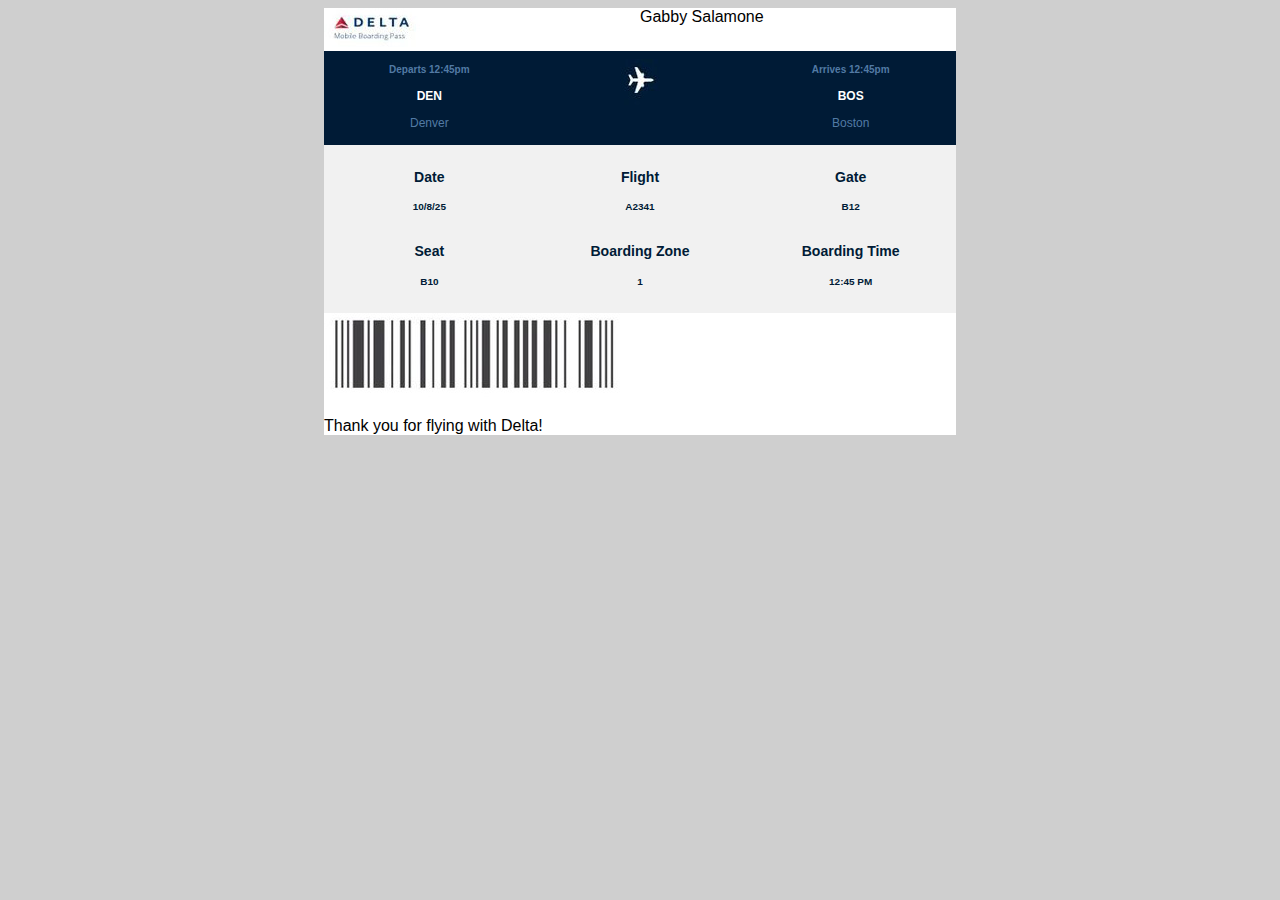
<file: boardingpass/index.html>
<!DOCTYPE html>
<html lang="en">
<head>
    <meta charset="UTF-8">
    <meta name="viewport" content="width=device-width, initial-scale=1.0">
    <title>Boarding Pass</title>
    <link rel="stylesheet" href="styles/style.css">
</head>
<body>
    <div id="boardingpass">
    <header>
        <div><img src="images/boarding-pass-delta.jpg" alt="Delta Logo"></div>
        <div>Gabby Salamone</div>
    </header>
    <main>
        <div class="departureinfo">
            <div><h4>Departs 12:45pm</h4><h2>DEN</h2>Denver</div>
            <div><img src="images/boarding-pass-plane.jpg" alt="Airplane Icon"></div>
            <div><h4>Arrives 12:45pm</h4><h2>BOS</h2>Boston</div>
        </div>
        <div class="gateinfo">
            <section><h3>Date</h3><h5>10/8/25</h5></section>
            <section><h3>Flight</h3><h5>A2341</h5></section>
            <section><h3>Gate</h3><h5>B12</h5></section>
            <section><h3>Seat</h3><h5>B10</h5></section>
            <section><h3>Boarding Zone</h3><h5>1</h5></section>
            <section><h3>Boarding Time</h3><h5>12:45 PM</h5></section>

        </div>
    </main>
    <footer>
        <img src="images/boarding-pass-barcode.jpg" alt="Barcode">
        <p>Thank you for flying with Delta!</p>
    </footer>
    </div>
</body>
</html>
</file>
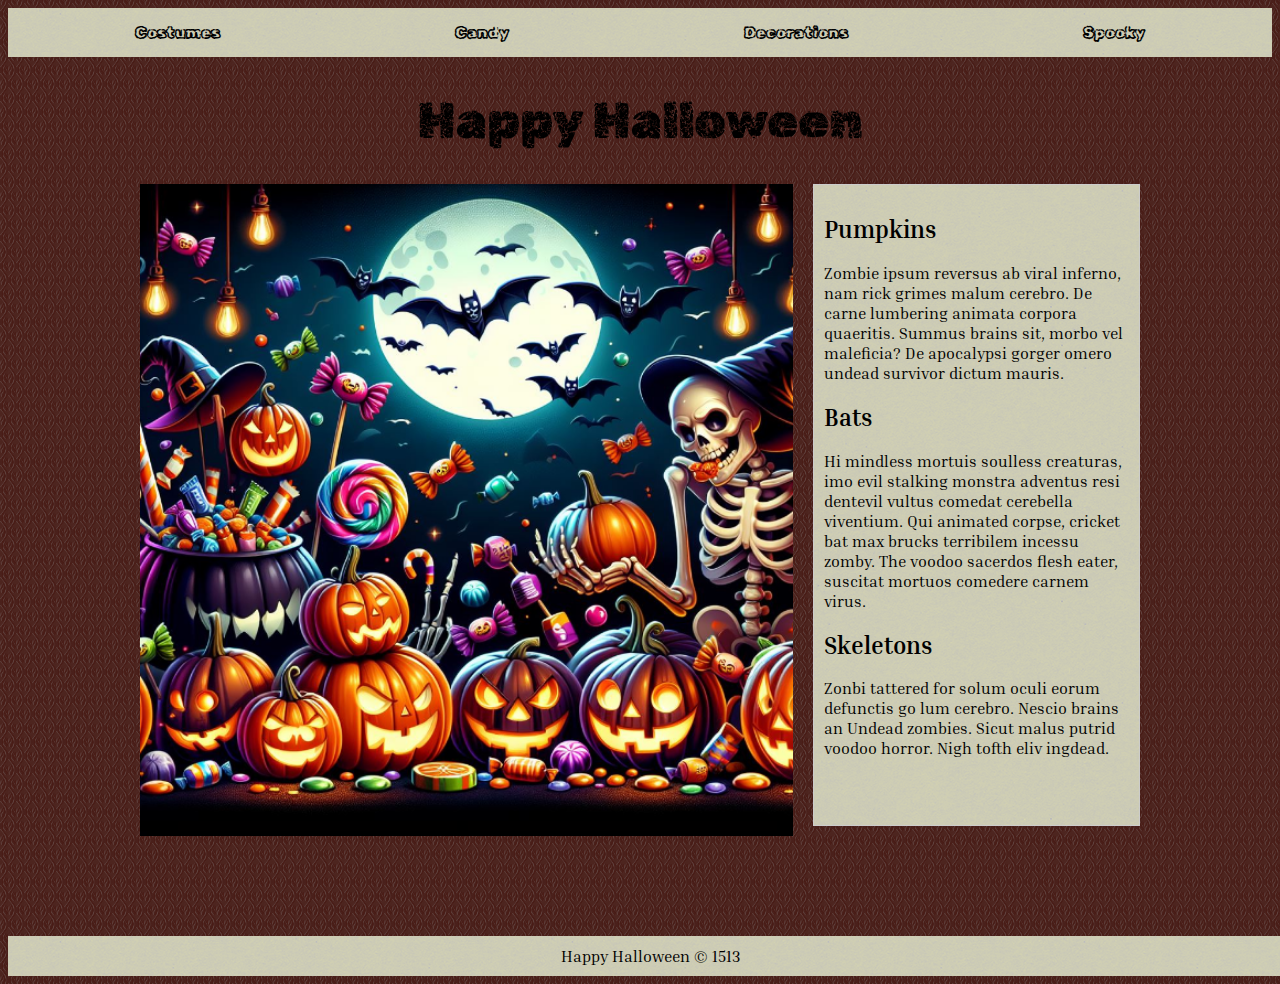
<file: halloween/index.html>
<!DOCTYPE html>
<html lang="en">

<head>
    <meta charset="UTF-8">
    <meta name="viewport" content="width=device-width, initial-scale=1.0">
    <title>Document</title>
    <link rel="stylesheet" href="styles/styles.css">
</head>

<body>
    <div id="wrapper">
        <header>
            <nav>
                <ul>
                    <li>Costumes</li>
                    <li>Candy</li>
                    <li>Decorations</li>
                    <li>Spooky</li>
                </ul>
            </nav>
        </header>
        <main>
            <h1>Happy Halloween</h1>
            <section class="yeah">
            <img src="images/halloween.png">
            <section class="stuff">
                <section>
                    <h2>Pumpkins</h2>
                    <p>Zombie ipsum reversus ab viral inferno, nam rick grimes
                        malum cerebro. De carne lumbering animata corpora quaeritis.
                        Summus brains sit​​, morbo vel maleficia? De apocalypsi gorger
                        omero undead survivor dictum mauris. </p>
                </section>
                <section>
                    <h2>Bats</h2>
                    <p>Hi mindless mortuis soulless
                        creaturas, imo evil stalking monstra adventus resi dentevil vultus
                        comedat cerebella viventium. Qui animated corpse, cricket bat max
                        brucks terribilem incessu zomby. The voodoo sacerdos flesh eater,
                        suscitat mortuos comedere carnem virus.</p>
                </section>
                <section>
                    <h2>Skeletons</h2>
                    <p>Zonbi tattered for solum oculi
                        eorum defunctis go lum cerebro. Nescio brains an Undead zombies. Sicut
                        malus putrid voodoo horror. Nigh tofth eliv ingdead.</p>
                </section>
            </section>
            </section>
        </main>
        <footer>
            Happy Halloween &copy; 1513
        </footer>
    </div>
</body>

</html>
</file>
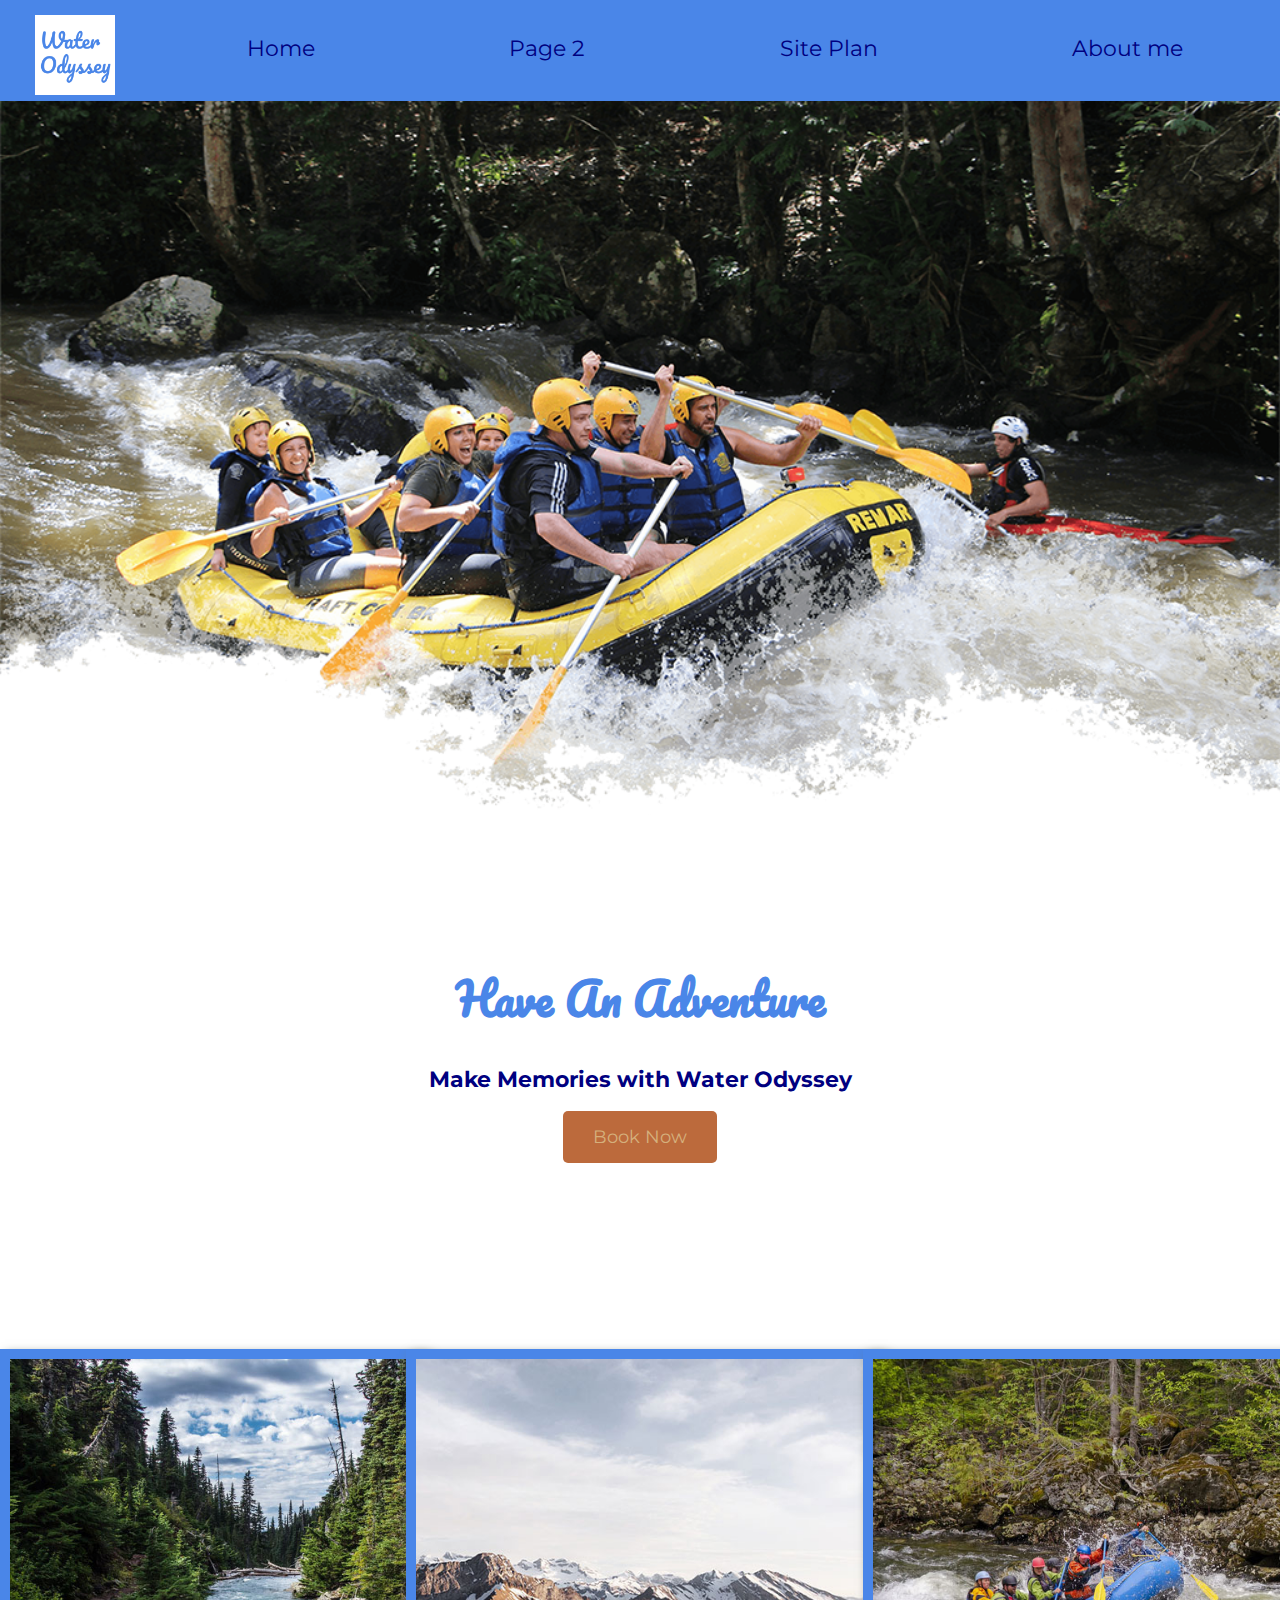
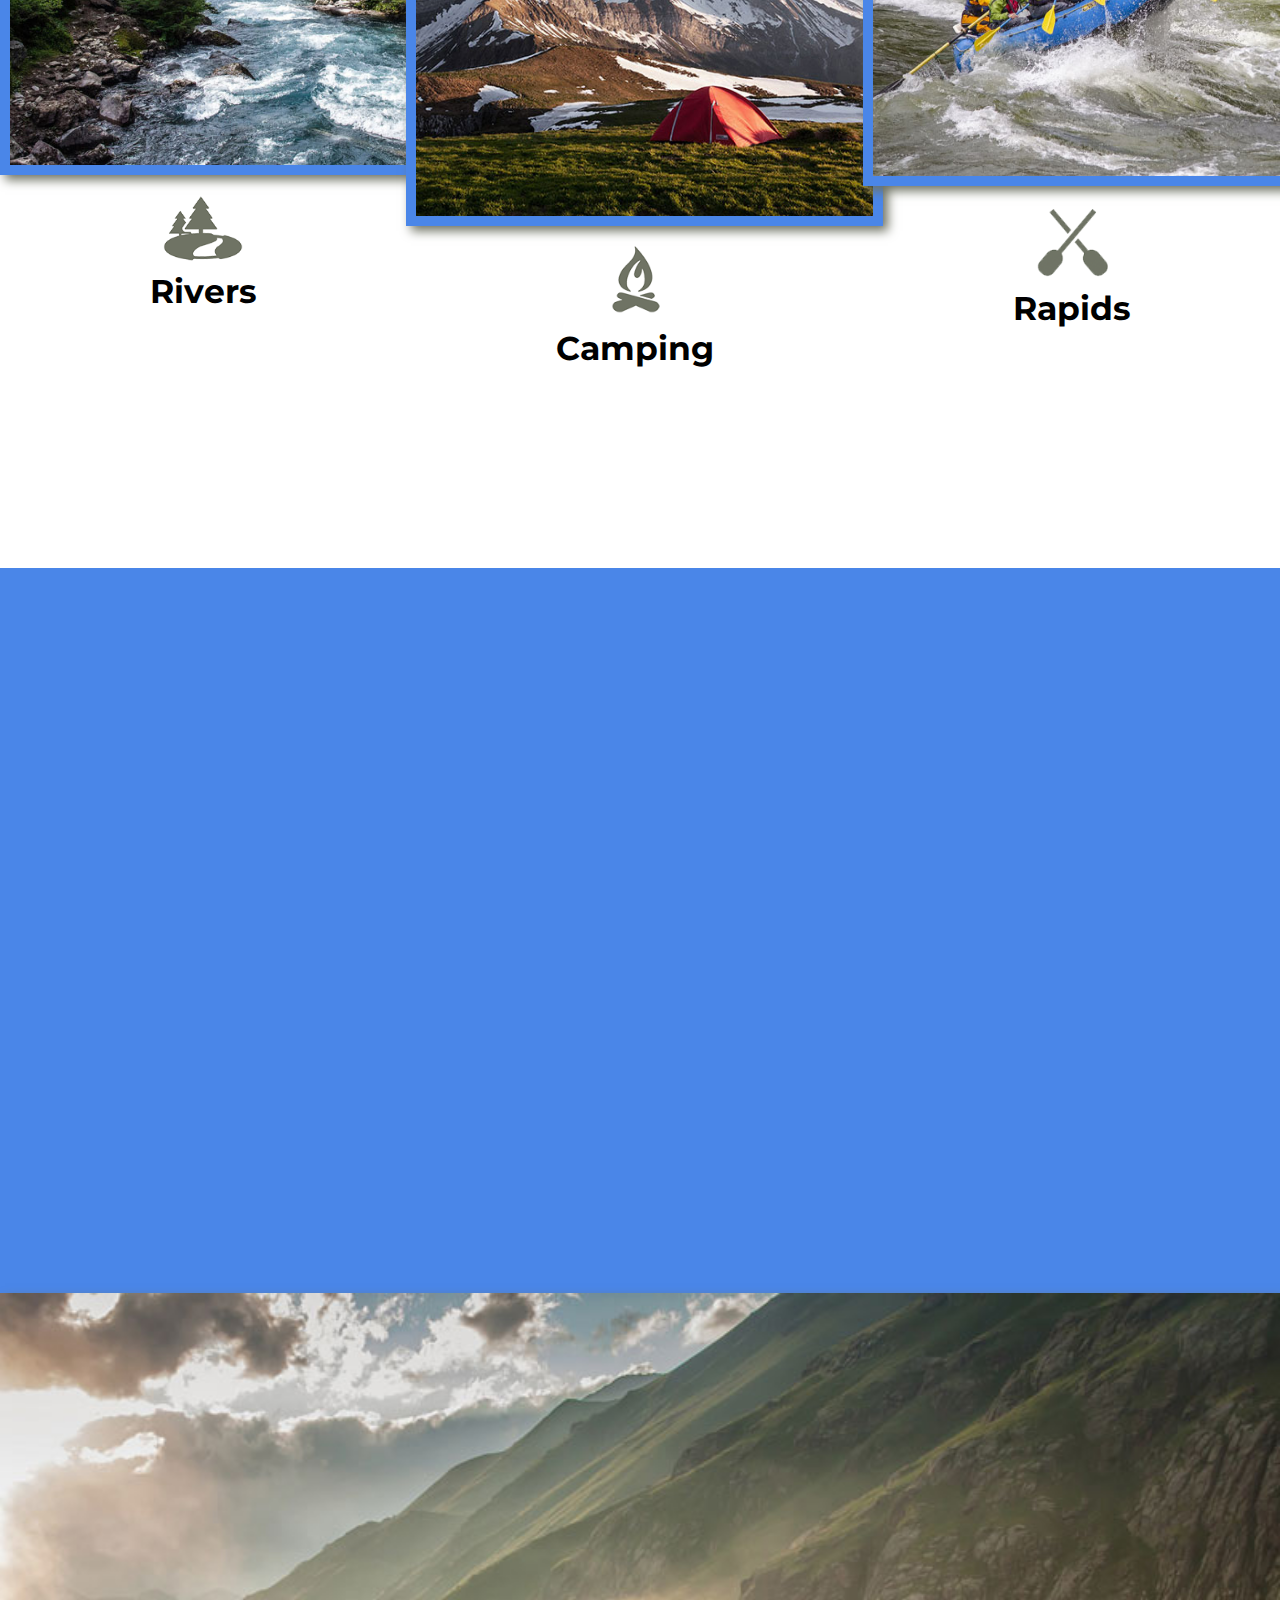
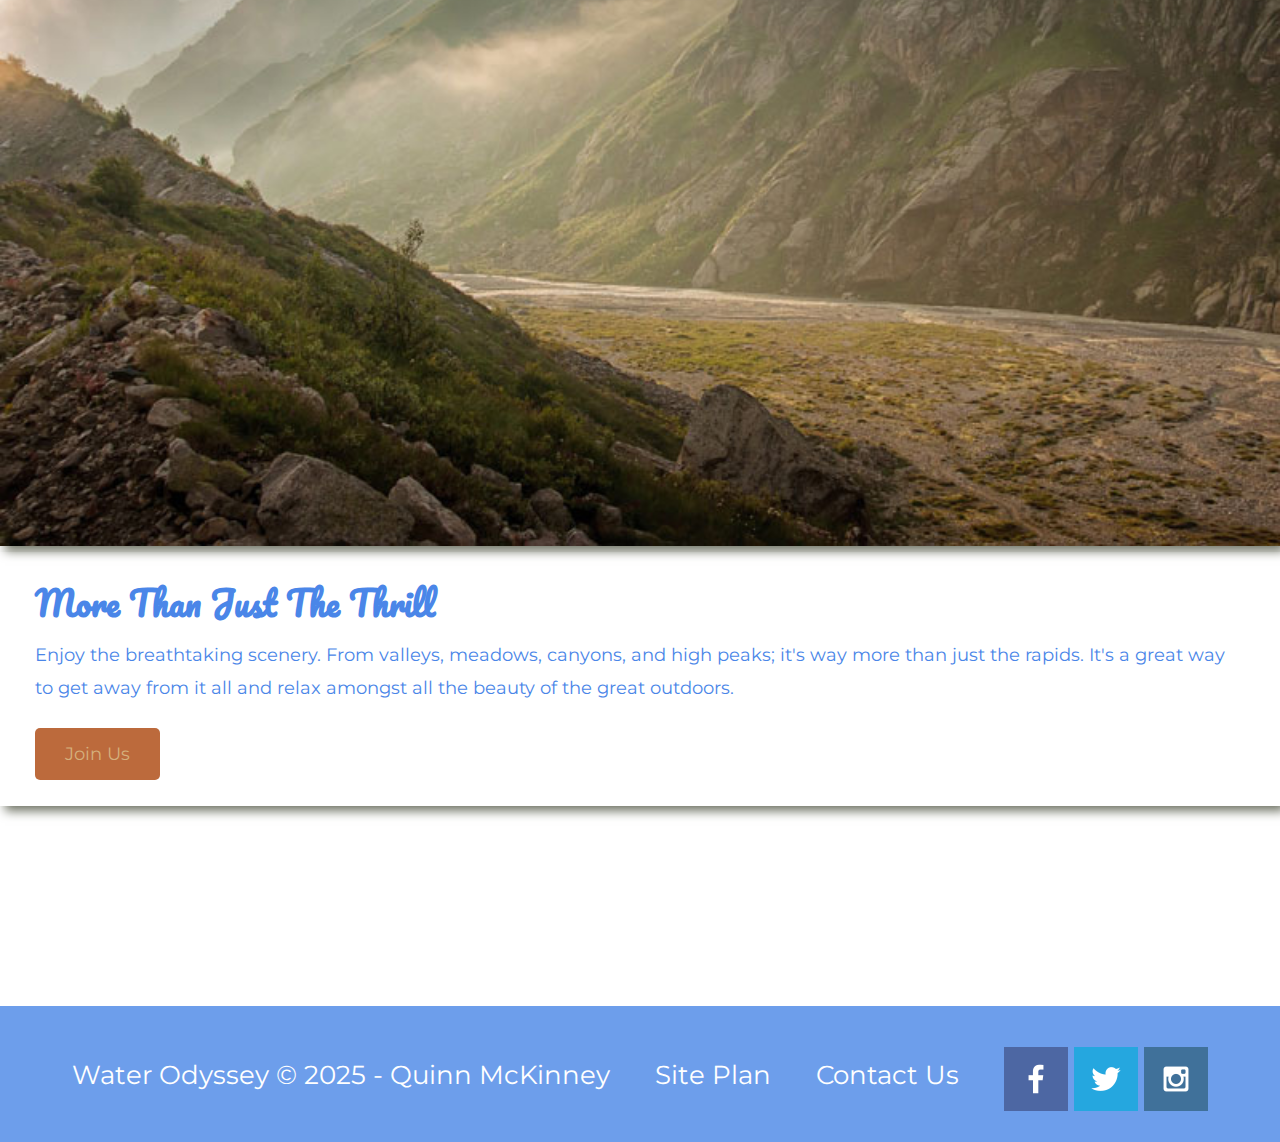
<file: wwr/index.html>
<!DOCTYPE html>
<html lang="en">
<head>
    <meta charset="UTF-8">
    <meta name="viewport" content="width=device-width, initial-scale=1.0">
    <title> Rafting Vacations | Water Odyssey | Home</title>
    <link rel="stylesheet" href="styles/style.css">
</head>
<body>
    <div id="content">
    <header>
        <a id="logo_link" href="index.html">
            <img class="icon" src="images/logo.png" alt="Water Odyssey Logo">
        </a>
        <nav>
            <a href="index.html">Home</a>
            <a href="#">Page 2</a>
            <a href="site-plan-rafting.html">Site Plan</a>
            <a href="aboutme.html">About me</a>
        </nav>
    </header>
    <div id="hero">
        <div id="hero-box">
            <img id="hero-img" src="images/hero.png" alt="People enjoying white water rafting">
            <section id="hero-msg">
                <h1 class="home-title">Have An Adventure</h1>
                <h4>Make Memories with Water Odyssey</h4>
                <div class='button-box'>
                    <a class='book' href="rates.html">Book Now</a>
                </div>
            </section>
        </div>
    </div>
    <main class="home-grid">
        <section class="rivers-card">
            <img class="card-img" src="images/rivers.jpg" alt="river in forest">
            <img class="icon" src="images/river_icon.png" alt="river icon">
            <h2>Rivers</h2>
        </section>
        <section class="camping-card">
            <img class="card-img" src="images/camping.jpg" alt="tent in mountains">
            <img class="icon" src="images/fire_icon.png" alt="fire icon">
            <h2>Camping</h2>
        </section>
        <section class="rapids-card">
            <img class="card-img" src="images/rapids.jpg" alt="rafting boat">
            <img class="icon" src="images/oars.png" alt="oars icon">
            <h2>Rapids</h2>
        </section>
    </main>
    <div id="background"></div>
    <img class="mountains" src="images/mountains.jpg" alt="Misty mountains">
    <section class="msg">
        <h2>More Than Just The Thrill</h2>
        <p>Enjoy the breathtaking scenery. From valleys, meadows, canyons, and high peaks; it's way more than just the rapids. It's a great way to get away from it all and relax amongst all the beauty of the great outdoors. </p>
        <a class='join' href="rivers.html">Join Us</a>
    </section>
    </main>
    </section>
    </main>
    <footer>
        <p>Water Odyssey &copy; 2025 - Quinn McKinney</p>
        <p><a href="site-plan-rafting.html">Site Plan</a></p>
        <p><a href="contactus.html">Contact Us</a></p>
        <div class="social">
            <a href="https://facebook.com" target="_blank">
                <img src="images/facebook.png" alt="fb icon">
            </a>
            <a href="https://twitter.com" target="_blank">
                <img src="images/twitter.png" alt="twitter icon">
            </a>
            <a href="https://instagram.com" target="_blank">
                <img src="images/instagram.png" alt="instagram icon">
            </a>
        </div>
    </footer>
    </div>
</body>
</html>
</file>
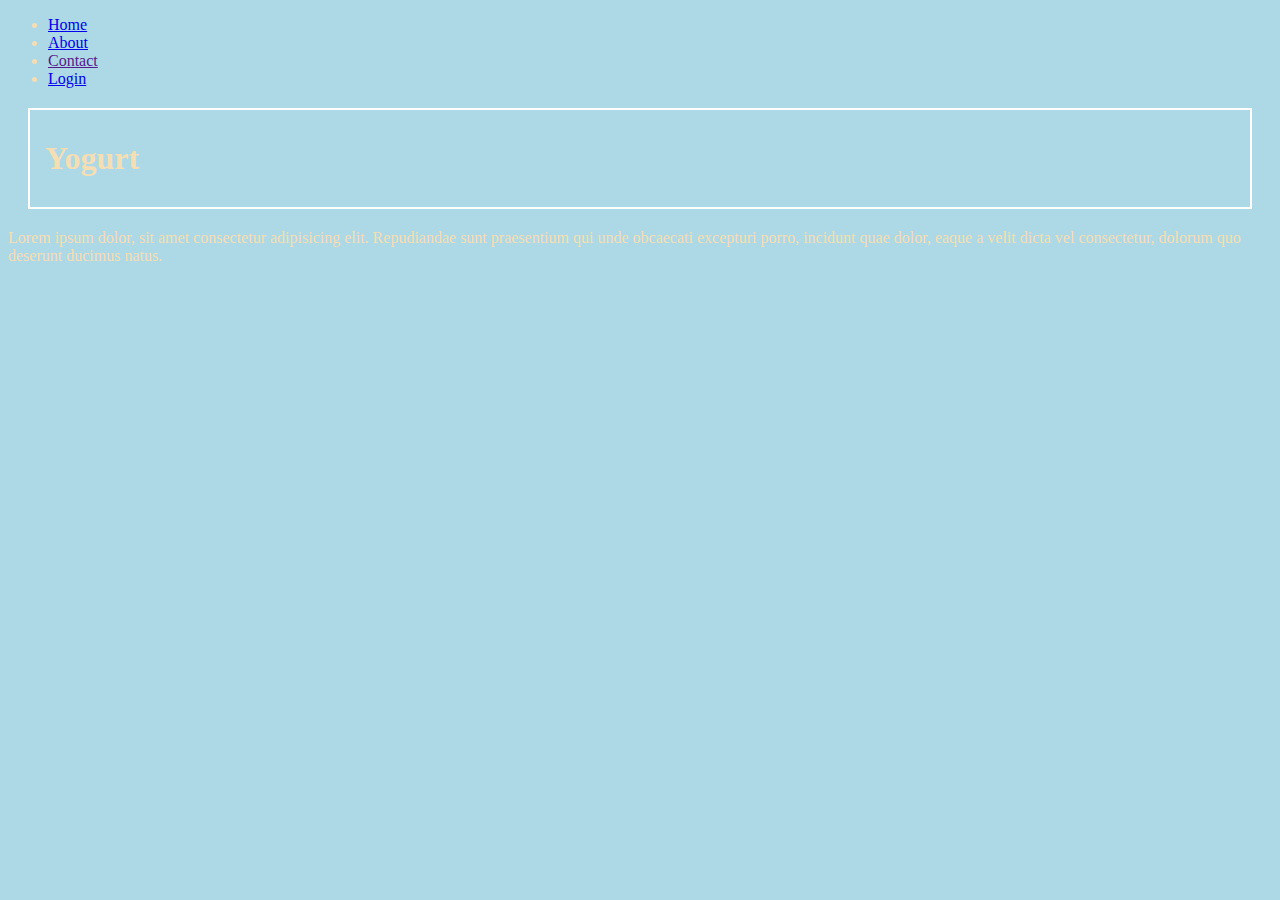
<file: basics.html>
<!DOCTYPE html>
<html lang="en">
<head>
    <meta charset="UTF-8">
    <meta name="viewport" content="width=device-width, initial-scale=1.0">
    <title>Template</title>
    <link rel="stylesheet" href="funstyle.css">
</head>
<body>
    <header>
        <nav>
            <ul>
                <li><a href="index.html">Home</a></li>
                <li><a href="basics.html">About</a></li>
                <li><a href="">Contact</a></li>
                <li><a href="#contact">Login</a></li>
            </ul>
        </nav>
    </header>
    <main>
        <section>
            <h1 class="flavors">Yogurt</h1>
            <p>Lorem ipsum dolor, sit amet consectetur adipisicing elit. Repudiandae sunt praesentium qui unde obcaecati excepturi porro, incidunt quae dolor, eaque a velit dicta vel consectetur, dolorum quo deserunt ducimus natus.</p>
            
        </section>
    </main>
    <footer>

    </footer>

</body>
</html>
</file>
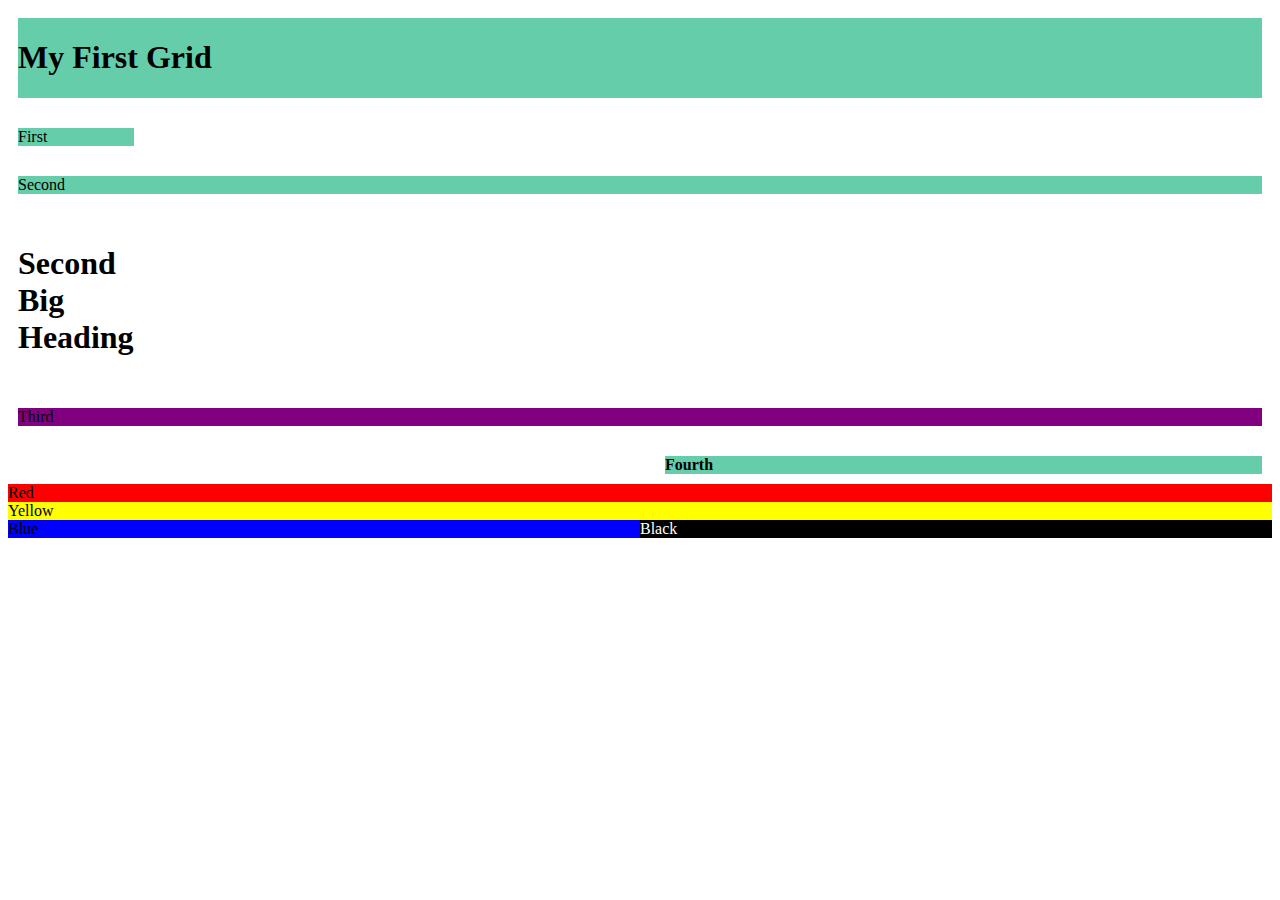
<file: grid.html>
<!DOCTYPE html>
<html lang="en">
<head>
    <meta charset="UTF-8">
    <meta name="viewport" content="width=device-width, initial-scale=1.0">
    <title>Document</title>
    <link rel="stylesheet" href="gridstyles.css">
</head>
<body>
    <main>
        <div class="first"><h1>My First Grid</h1></div>
        <div>First</div>
        <div class="second">Second</div>
        <h1>Second Big Heading</h1>
        <div class="third">Third</div>
        <div class="fourth">Fourth</div>
    </main>
    <section>
        <div class="red">Red</div>
        <div class="yellow">Yellow</div>
        <div class="blue">Blue</div>
        <div class="black">Black</div>
    </section>
</body>
</html>
</file>
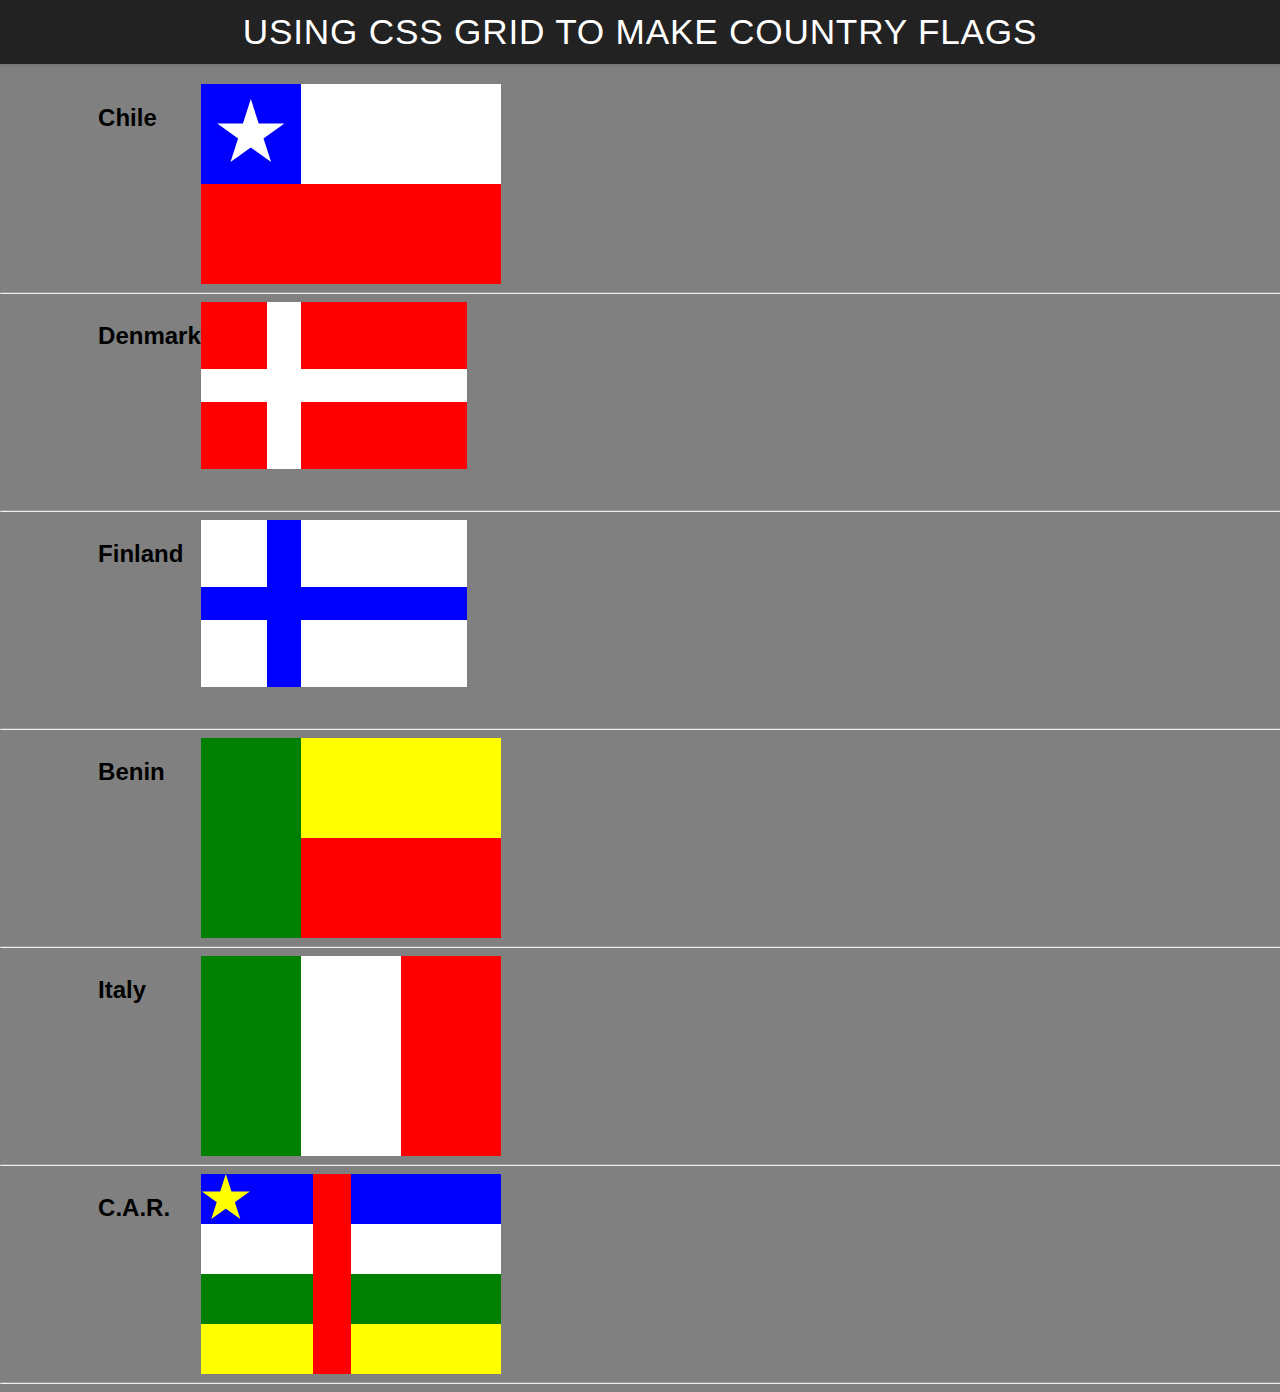
<file: grid_flags/flags.html>
<!DOCTYPE html>
<html lang="en">

<head>
    <meta charset="UTF-8">
    <meta name="viewport" content="width=device-width, initial-scale=1.0">
    <title>Flag</title>
    <style>
        body {
            margin: 0;
            font-family: 'Helvetica Neue', sans-serif;
            background-color: gray;
        }

        header {
            background-color: #222;
            color: #fff;
            padding: 0.75rem 1.5rem;
            display: flex;
            align-items: center;
            justify-content: center;
            font-size: 1.1rem;
            letter-spacing: 0.05rem;
            text-transform: uppercase;
            box-shadow: 0 2px 4px rgba(0, 0, 0, 0.1);
        }

        header h1 {
            margin: 0;
            font-weight: 400;
        }
        main {
            display: grid;
            grid-template-columns: .1fr .1fr 1fr .1fr;
            margin-top: 20px;
        }
        hr {
            width: 100%;
            grid-column: 1 / 5;
        }
        h2 {
            grid-column: 2/3;
        }

        #blue {
            background: blue;
            grid-column: 1 / 2;
            display: grid;
            align-items: center;
            justify-items: center;
        }

        #white {
            background: white;
            grid-column: 2 / 4;
        }

        #red {
            background: red;
            grid-column: 1 / 4;
        }

        #chile {
            display: grid;
            grid-template-columns: 1fr 1fr 1fr;
            grid-template-rows: 1fr 1fr;
            height: 200px;
            width: 300px;
        }

        .star {
            width: 70px;
            aspect-ratio: 1;
            background: white;
            clip-path: polygon(50% 0, 79% 90%, 2% 35%, 98% 35%, 21% 90%);
        }

        #denmark {
            display: grid;
            grid-template-columns: 1fr 1fr 1fr 1fr 1fr 1fr 1fr 1fr 1fr;
            grid-template-rows: 1fr 1fr 1fr 1fr 1fr 1fr;
            height: 200px;
            width: 300px;
        }
        #dred1 {
            background: red;
            grid-column: 1 / 4;
            grid-row: 1 / 6;
        }
        #dred2 {
            background: red;
            grid-column: 4 / 9;
            grid-row: 1 / 6;
        }
        #dred3 {
            background: white;
            grid-column: 3 / 3;
            grid-row: 1 / 6;
        }
        #dred4 {
            background: white;
            grid-column: 1 / 9;
            grid-row: 3 / 3;
        }
        #finland {
            display: grid;
            grid-template-columns: 1fr 1fr 1fr 1fr 1fr 1fr 1fr 1fr 1fr;
            grid-template-rows: 1fr 1fr 1fr 1fr 1fr 1fr;
            height: 200px;
            width: 300px;
        }
        #fwhite1 {
            background: white;
            grid-column: 1 / 4;
            grid-row: 1 / 6;
        }
        #fwhite2 {
            background: white;
            grid-column: 4 / 9;
            grid-row: 1 / 6;
        }
        #fwhite3 {
            background: blue;
            grid-column: 3 / 3;
            grid-row: 1 / 6;
        }
        #fwhite4 {
            background: blue;
            grid-column: 1 / 9;
            grid-row: 3 / 3;
        }
        #benin {
            display: grid;
            grid-template-columns: 1fr 1fr 1fr;
            grid-template-rows: 1fr 1fr;
            height: 200px;
            width: 300px;
        }
        #bgreen {
            background: green;
            grid-column: 1 / 2;
            grid-row: 1 / 3;
        }

        #byellow {
            background: yellow;
            grid-column: 2 / 4;
        }

        #bred {
            background: red;
            grid-column: 2 / 4;
        }
        #italy {
            display: grid;
            grid-template-columns: 1fr 1fr 1fr;
            grid-template-rows: 1fr 1fr;
            height: 200px;
            width: 300px;
        }
        #igreen {
            background: green;
            grid-column: 1 / 1;
            grid-row: 1 / 3;
        }

        #iwhite {
            background: white;
            grid-column: 2 / 2;
            grid-row: 1 / 3;
        }

        #ired {
            background: red;
            grid-column: 3 / 3;
            grid-row: 1 / 3;
        }
        #car {
            display: grid;
            grid-template-columns: 1fr 1fr 1fr 1fr 1fr 1fr 1fr 1fr;
            grid-template-rows: 1fr 1fr 1fr 1fr;
            height: 200px;
            width: 300px;
        }
        #cblue {
            background: blue;
            grid-column: 1 / 9;
            grid-row: 1 / 1;
            display: grid;
            align-items: left;
            justify-items: left;
        }
        #cwhite {
            background: white;
            grid-column: 1 / 9;
            grid-row: 2 / 2;
        }
        
        #cgreen {
            background: green;
            grid-column: 1 / 9;
            grid-row: 3 / 4;
        }
        #cyellow {
            background: yellow;
            grid-column: 1 / 9;
            grid-row: 4 / 4;
        }
        #cred {
            background: red;
            grid-column: 4 / 5;
            grid-row: 1 / 5;
        }
        
        .cstar {
            width: 50px;
            aspect-ratio: 1;
            background: yellow;
            clip-path: polygon(50% 0, 79% 90%, 2% 35%, 98% 35%, 21% 90%);
        }



    </style>
</head>

<body>
    <header>
        <h1>Using CSS Grid to make Country Flags</h1>
    </header>
    <main>
        <h2>Chile</h2>
        <div id="chile">
            <div id="blue">
                <div class="star"></div>
            </div>
            <div id="white"></div>
            <div id="red"></div>
        </div>
        <hr>

        <h2>Denmark</h2>
        <div id="denmark">
            <div id="dred1"></div>
            <div id="dred2"></div>
            <div id="dred3"></div>
            <div id="dred4"></div>
        </div>
        <hr>

        <h2>Finland</h2>
        <div id="finland">
            <div id="fwhite1"></div>
            <div id="fwhite2"></div>
            <div id="fwhite3"></div>
            <div id="fwhite4"></div>
        </div>
        <hr>

        <h2>Benin</h2>
        <div id="benin">
            <div id="bgreen"></div>
            <div id="byellow"></div>
            <div id="bred"></div>
        </div>
        <hr>

        <h2>Italy</h2>
        <div id="italy">
            <div id="igreen"></div>
            <div id="iwhite"></div>
            <div id="ired"></div>
        </div>
        <hr>

        <h2>C.A.R.</h2>
        <div id="car">
            <div id="cblue">
                <div class="cstar"></div>
            </div>
            <div id="cwhite"></div>
            <div id="cgreen"></div>
            <div id="cyellow"></div>
            <div id="cred"></div>
        </div>
        <hr>
    </main>
</body>

</html>
</file>
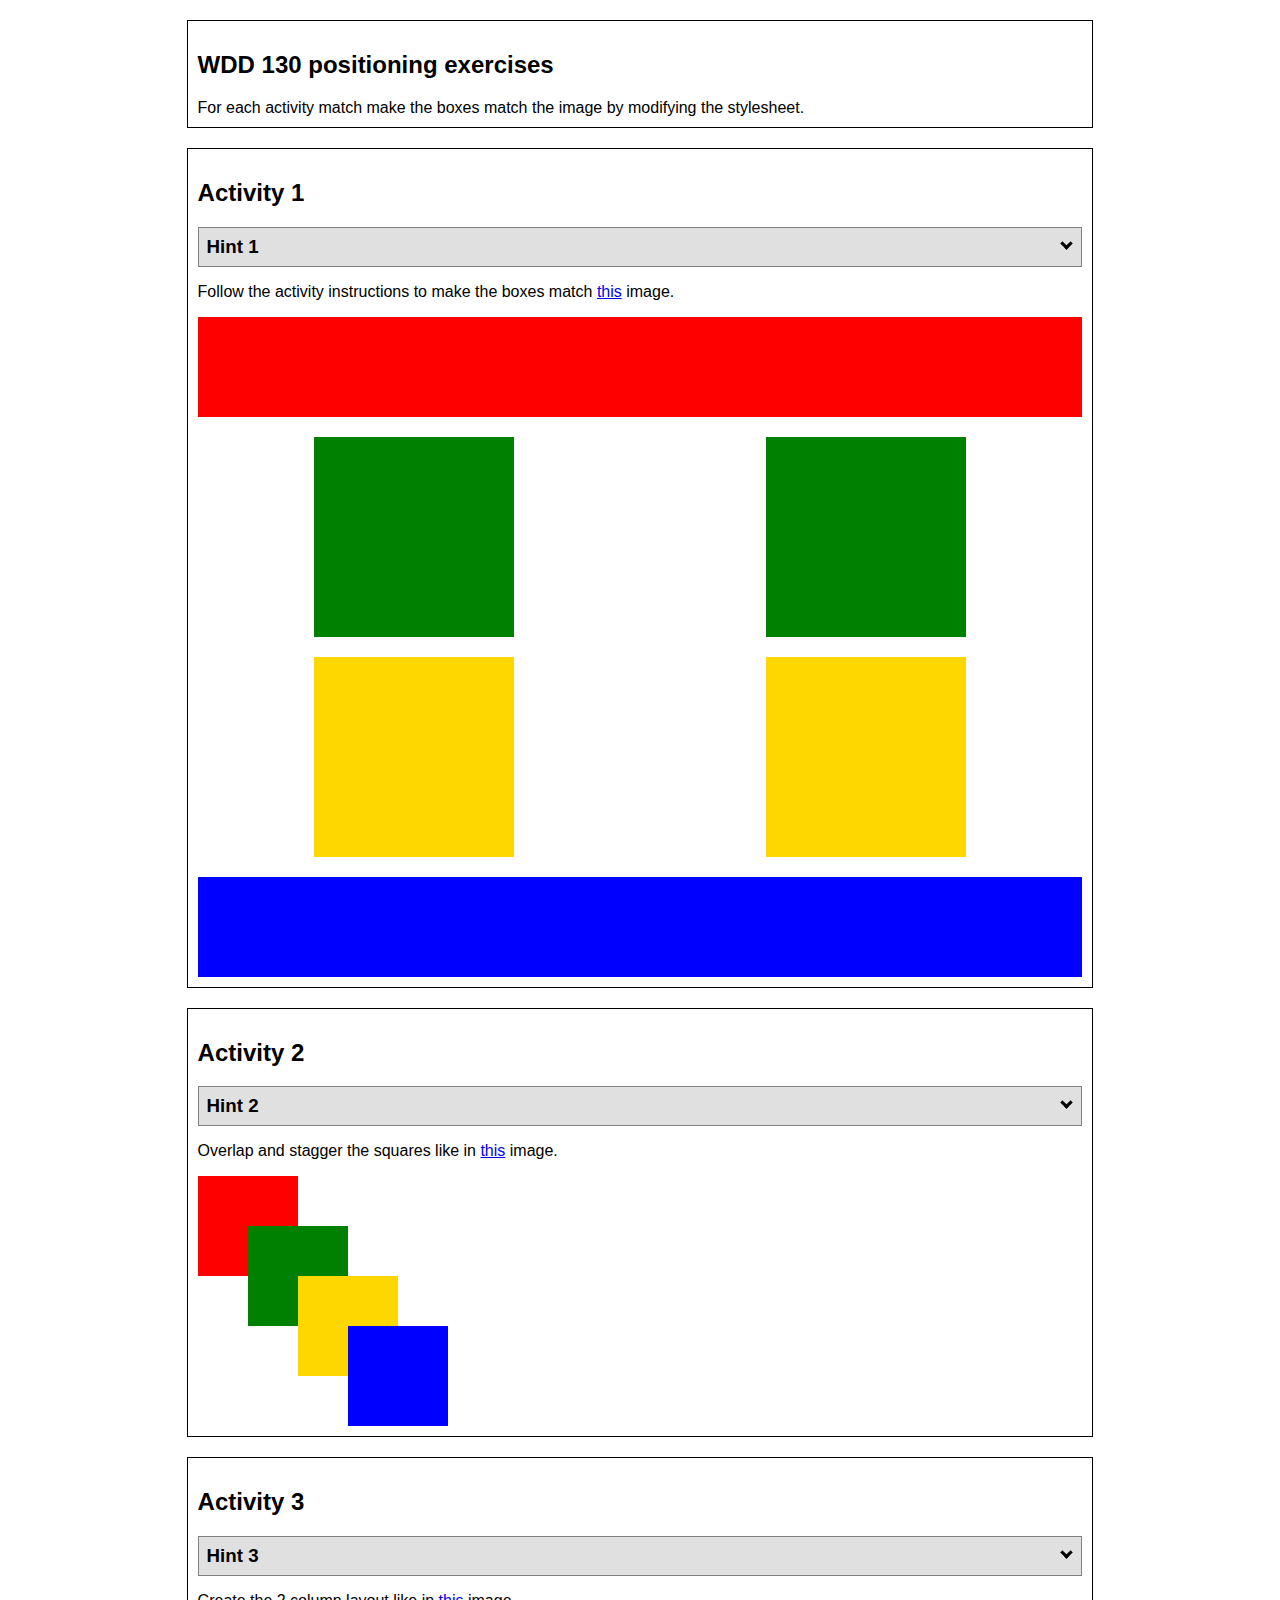
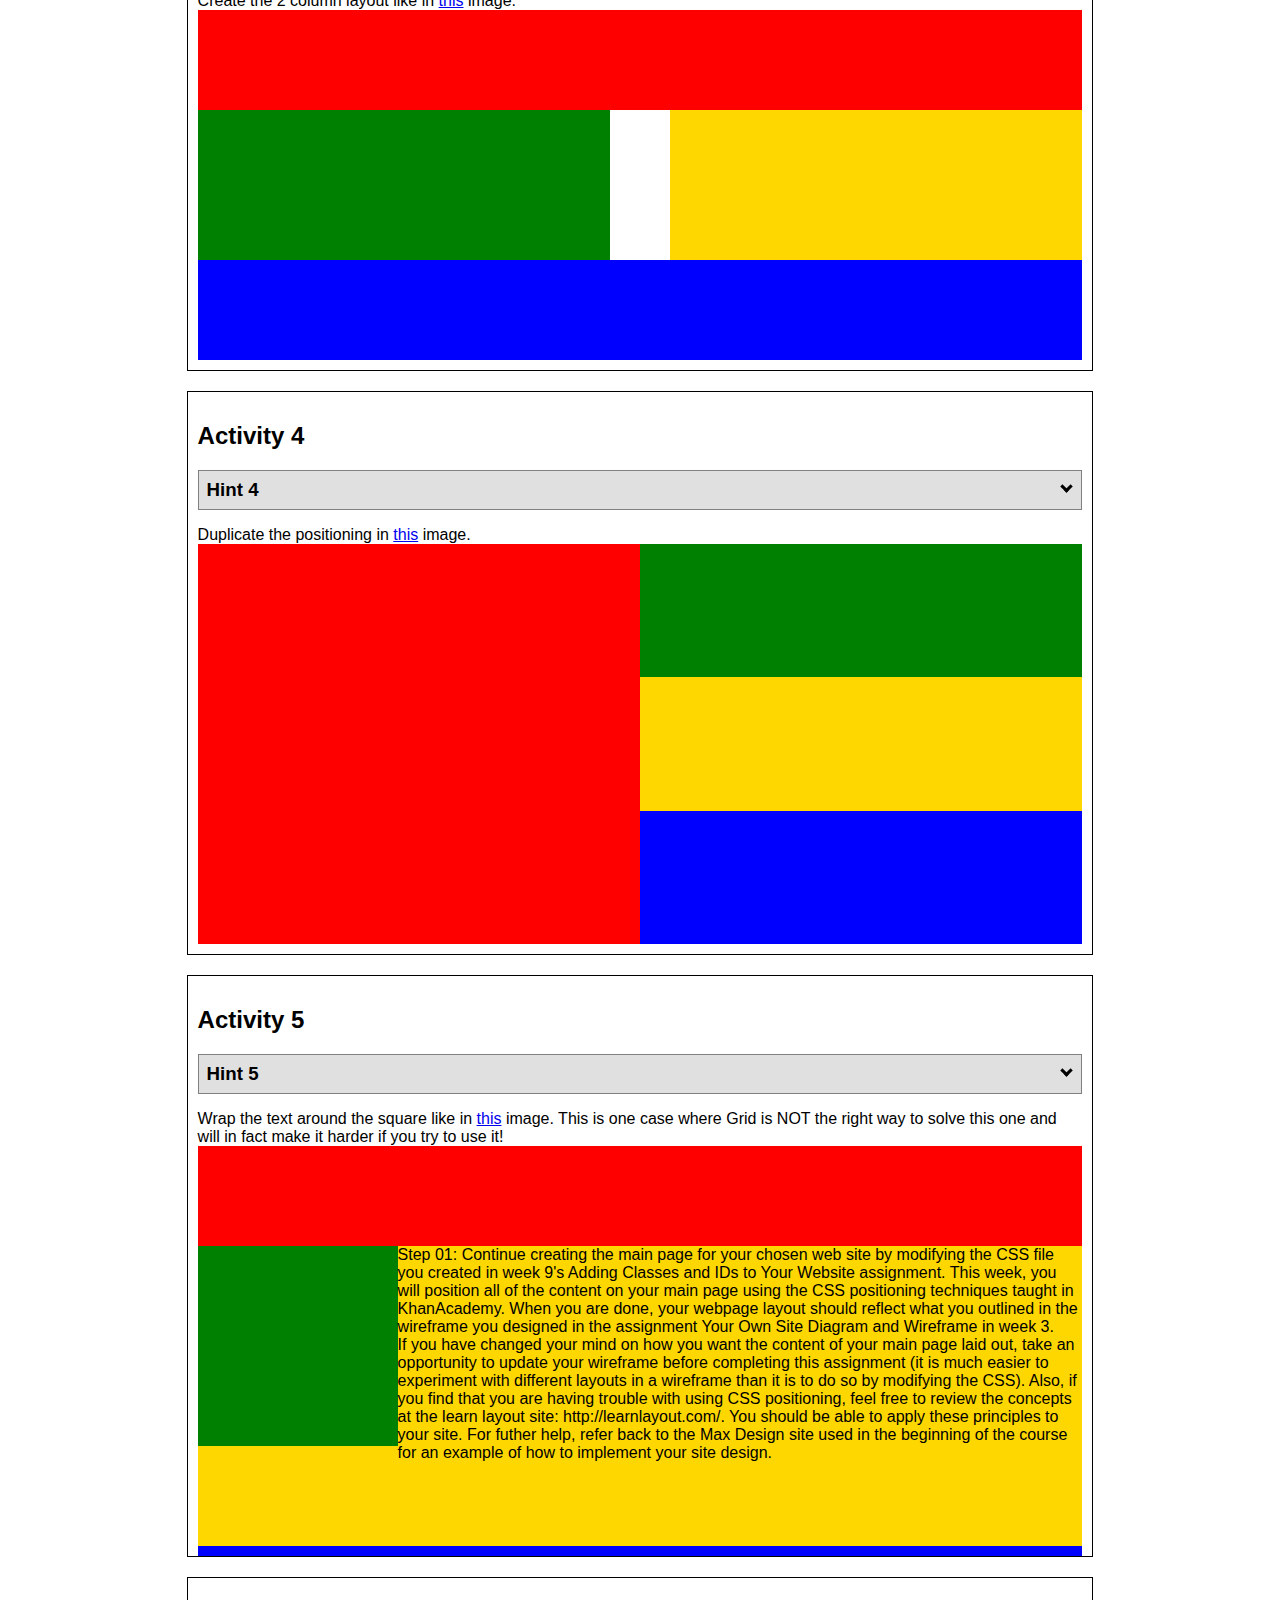
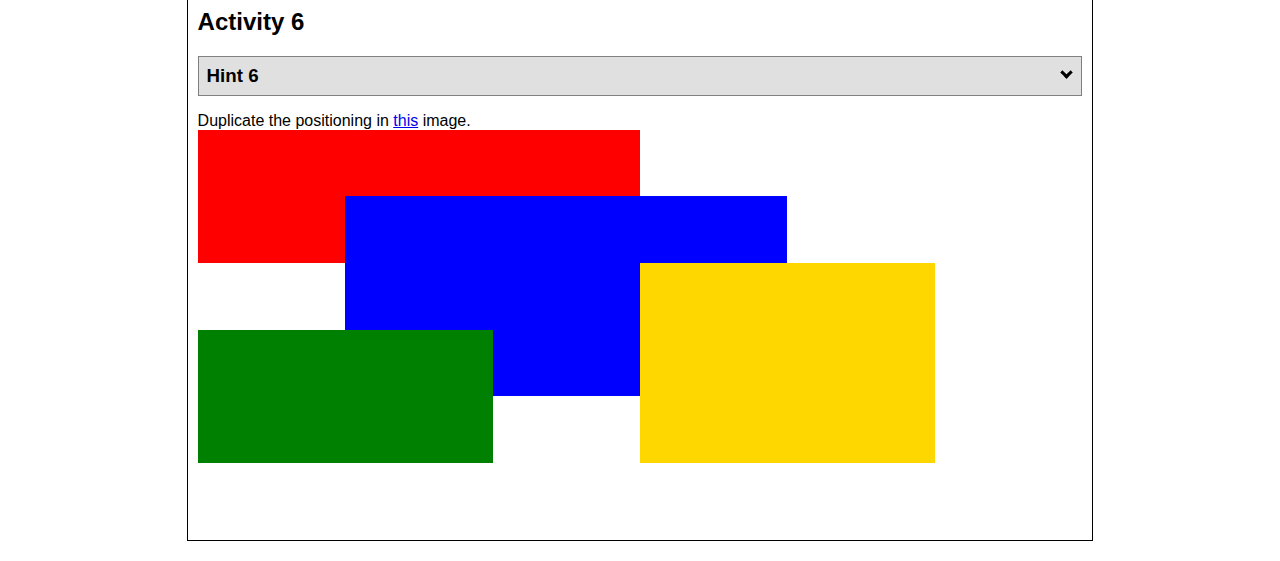
<file: positioning/positioning.html>
<!DOCTYPE html>
<html lang="en">
  <head>
    <!-- HTML - Name: positioning.html -->
    <title>Positioning Activity</title>
    <link rel="stylesheet" type="text/css" href="positionstyles.css" />
  </head>
  <body>
    <div class="activity">
      <h2>WDD 130 positioning exercises</h2>
      For each activity match make the boxes match the image by modifying the stylesheet.</div>
    <div class="activity">
      <h2>Activity 1</h2>
      <section class="hint"><input type="checkbox" ><i></i> <h3>Hint 1</h3><div><p>Use the activity instructions for the firt activity</a></p></div></section>
      <p>Follow the activity instructions to make the boxes match  <a href="images/example1.png" target="_blank">this</a> image.</p>
      <div class="content1" >
        <div class="red1" ></div>
        <div class="green1" ></div>
        <div class="green1" ></div>
        <div class="yellow1"></div>
        <div class="yellow1"></div>
        <div class="blue1"></div>
      </div>
    </div>
    <div class="activity">
      <h2>Activity 2</h2>
      <section class="hint"><input type="checkbox" > <h3>Hint 2</h3><i></i><div>
      <ul>
      <li>grid-template-columns: 50px 50px 50px 50px 50px </li></ul></div></section>
      <p>Overlap and stagger the squares like in <a href="images/example2.png" target="_blank">this</a> image.</p>
      <div class="content2" >
        <div class="red2" ></div>
        <div class="green2" ></div>
        <div class="yellow2"></div>
        <div class="blue2"></div>
      </div>
    </div>
    <div class="activity">
      <h2>Activity 3</h2>
      <section class="hint"><input type="checkbox" > <h3>Hint 3</h3><i></i><div><p>This one is going to be best solved with CSS Grid. Remember to make the boxes the right width first...then start moving them around. </p><h4>Properties used:</h4><ul><li>display:grid;</li><li>grid-template-columns:</li><li>grid-column-gap:</li>
        <li>grid-column:</li>  </ul></div></section>
      Create the 2 column layout like in <a href="images/example3.png" target="_blank">this</a>  image.
      <div class="content3" >
        <div class="red3" ></div>
        <div class="green3" ></div>
        <div class="yellow3"></div>
        <div class="blue3"></div>
      </div>
    </div>
    <div class="activity">
      <h2>Activity 4</h2>
      <section class="hint"><input type="checkbox" > <h3>Hint 4</h3><i></i><div><p>For the others we have been primarily concerned with width. For this one you will need to adjust height as well. </p><h4>Properties used:</h4><ul><li>display:grid;</li><li>grid-template-columns:</li><li>grid-row:</li></ul></div></section>
      Duplicate the positioning in <a href="images/example4.png" target="_blank">this</a> image. 
      <div class="content4" >
        <div class="red4" ></div>
        <div class="green4" ></div>
        <div class="yellow4"></div>
        <div class="blue4"></div>
      </div>
    </div>

    <div class="activity">
      <h2>Activity 5</h2>
      <section class="hint"><input type="checkbox" > <h3>Hint 5</h3><i></i><div><p>Grid is <strong>not</strong> the right way to do this.  In fact there is only one way to really do that...and that is with float. Remember that we float the thing we want the text to wrap around.  Also remember to start by making all the shapes the right size and shape.</p><h4>Properties used:</h4><ul><li>float: left;</li></ul></div></section>
      Wrap the text around the square like in <a href="images/example5.png" target="_blank">this</a> image. This is one case where Grid is NOT the right way to solve this one and will in fact make it harder if you try to use it!
      <div class="content5" >
        <div class="red5" ></div>
        <div class="green5" ></div>
        <div class="yellow5">Step 01: Continue creating the main page for your chosen web site by modifying the CSS file you created in week 9's Adding Classes and IDs to Your Website assignment. This week, you will position all of the content on your main page using the CSS positioning techniques taught in KhanAcademy. When you are done, your webpage layout should reflect what you outlined in the wireframe you designed in the assignment Your Own Site Diagram and Wireframe in week 3. <br />
          If you have changed your mind on how you want the content of your main page laid out, take an opportunity to update your wireframe before completing this assignment (it is much easier to experiment with different layouts in a wireframe than it is to do so by modifying the CSS). Also, if you find that you are having trouble with using CSS positioning, feel free to review the concepts at the learn layout site: http://learnlayout.com/. You should be able to apply these principles to your site. For futher help, refer back to the Max Design site used in the beginning of the course for an example of how to implement your site design.</div>
        <div class="blue5"></div>
      </div>
    </div>
    <div class="activity">
      <h2>Activity 6</h2>
      <section class="hint"><input type="checkbox" > <h3>Hint 6</h3><i></i><div><p>This one is all about visualizing the grid behind the layout. If you are having a hard time doing that first: all the sizes are even multiples of 100, and second here is another example with the lines drawn: <a href="images/example6-hint.png" target="_blank">example 6 with lines</a>. For this one you will find it easiest if you use px for the column width. You can also use <kbd>z-index</kbd> to control the element layering.    </p><h4>Properties used:</h4><ul><li>display:grid;</li><li>grid-template-columns:</li><li>grid-column:</li><li>grid-row:</li><li><a href="https://www.w3schools.com/cssref/pr_pos_z-index.asp" target="_blank">z-index:</a></li></ul></div></section>
      Duplicate the positioning in <a href="images/example6.png" target="_blank">this</a> image.
      <div class="content6" >
        <div class="red6" ></div>
        <div class="green6" ></div>
        <div class="yellow6"></div>
        <div class="blue6"></div>
      </div>
    </div>
  </body>
</html>
</file>
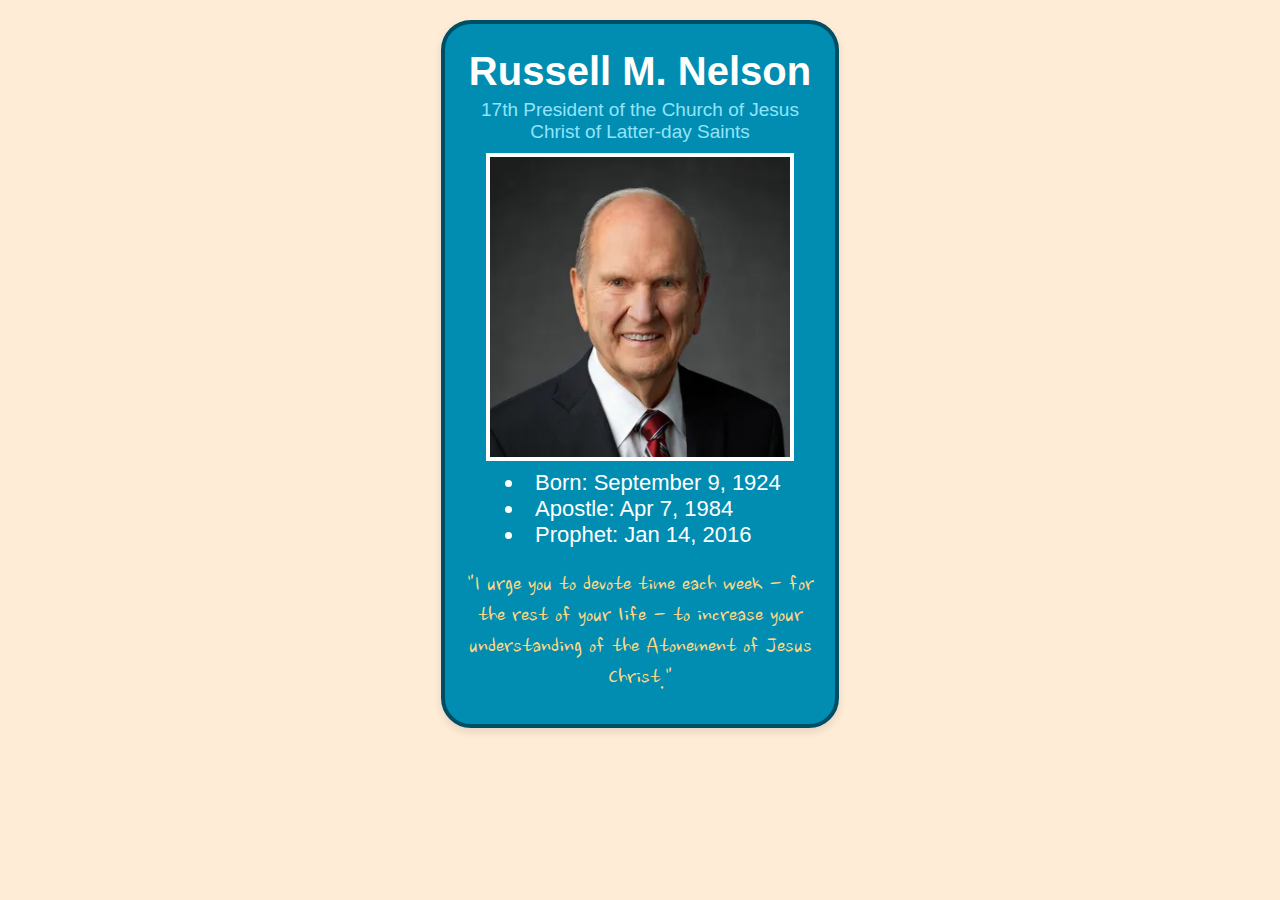
<file: prophet_cards/nelson.html>
<!DOCTYPE html>
<html lang="en">
<head>
    <meta charset="UTF-8">                                                                                                                                                                                                                                                                                                                                                                                                                                                                                                                                                                                                                                                                
    <meta name="viewport" content="width=device-width, initial-scale=1.0">
    <title>Russell M. Nelson</title>
    <style>
        /* Insert styles here, this is called an internal stylesheet  */
        @import url('https://fonts.googleapis.com/css2?family=Montserrat:ital,wght@0,100..900;1,100..900&family=Nanum+Brush+Script&family=Pacifico&display=swap');
        body {
            background: #FFECD7;
            font-family: "Helvetica Neue", Helvetica, Arial, sans-serif;
        }
        a {
            text-decoration: none;
        }
        .card {
            border: 4px solid #004E63;
            background: #008DB1;
            border-radius: 30px;
            box-shadow: 0 4px 8px rgba(0, 0, 0, 0.1);
            max-width: 350px;
            margin: 20px auto;
            padding: 20px;
            text-align: center;
        }
        img{
            border: 4px solid #FFFFFE;
            width: 300px;
        }
        .subtitle {
            margin-top: 0px;
            margin-bottom: 10px;
            font-size: 19px;
            color: #91e4fb;
        }
        .name {
            margin-top: 5px;
            margin-bottom: 5px;
            font-size: 40px;
            color: #FFFFFE;
        }
        .list {
            margin-top: 5px;
            font-size: 22px;
            text-align: left;
            color: #FFFFFE;
        }
        ul {
        list-style-position: inside;
        }
        .quote {
            font-family: "Nanum Brush Script", cursive;
            color: #FFD783;
            font-size: 25px;
            margin-top: 5px;
            margin-bottom: 10px;
        }
    </style>
</head>
<body>
    <section class="card">
        <h1 class="name">Russell M. Nelson</h1>
        <a href="https://www.churchofjesuschrist.org">
            <p class="subtitle">17th President of the Church of Jesus Christ of Latter-day Saints</p>
        </a>
        <img clas="yeah" src="images/russell_nelson.png" alt="Russell M. Nelson">
        <ul class="list">
            <li>Born: September 9, 1924</li>
            <li>Apostle: Apr 7, 1984</li>
            <li>Prophet: Jan 14, 2016</li>
        </ul>
        <p class="quote">
            "I urge you to devote time each week - for the rest of your life - to increase your understanding of the Atonement of Jesus Christ."
        </p>
    </section>
</body>
</html>
</file>
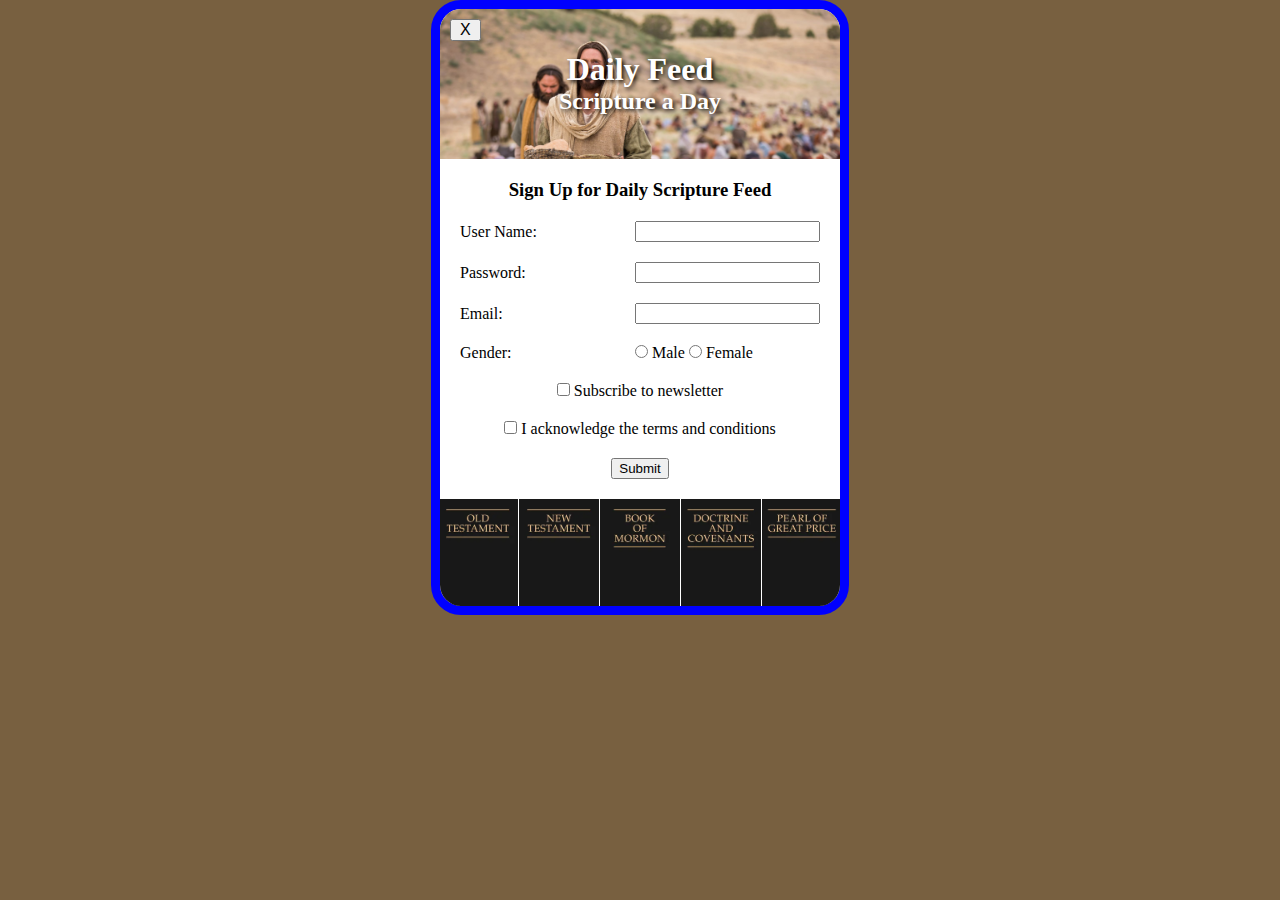
<file: signup/signup.html>
<!DOCTYPE html>
<html lang="en">

<head>
    <meta charset="UTF-8">
    <meta name="viewport" content="width=device-width, initial-scale=1.0">
    <title>Daily Feed Sign Up</title>

    <style>
        * {
            margin: 0;
        }

        body {
            background: rgb(120, 96, 64);
        }
        #formContainer {
            width: 400px;
            margin: 0px auto;
            border-radius: 30px;
            border: solid 9px blue;
            background-color: white;
            font-family: Arial, sans-serif;
            overflow: hidden;
        }
        #formContainer header {
            background-image: url("images/jesus_feeds_5000.jpeg");
            background-size: cover;
            min-height: 150px; 
        }
        header h1, header h2 {
            text-align: center;
            color: white;
            text-shadow: 2px 2px 4px #000000;
            font-family: 'Palatino Linotype', 'Book Antiqua', Palatino, serif;
        }
        #myForm {
            display: grid;
            grid-template-columns: 1fr 1fr;
            gap: 20px;
            font-family: 'Palatino Linotype', 'Book Antiqua', Palatino, serif;
            align-items: center;
            margin-left: 20px;
            margin-right: 20px;
        }
        #closeBtn {
            margin: 10px;
            font-size: 1em;
            padding: 0px 8px;
        }
        h3 {
            text-align: center;
            font-family: 'Palatino Linotype', 'Book Antiqua', Palatino, serif;
            margin-top: 20px;
            margin-bottom: 20px;
        }
        input {
            max-width: 200px;
        }
        #myForm section, #myForm .books {
            grid-column: 1 / -1; 
            text-align: center;
            
        }
        .books {
            display: flex;
            flex-direction: row;
            gap: 1px;
            justify-content: center;
        }
    </style>




</head>

<body>
    <div id="formContainer">
        <header>
            <button type="button" id="closeBtn">X</button>
            <h1>Daily Feed</h1>
            <h2>Scripture a Day</h2>
        </header>
        <h3>Sign Up for Daily Scripture Feed</h3>
        <form id="myForm">
            <label for="username">User Name:</label>
            <input type="text" id="username" name="username" required>

            <label for="password">Password:</label>
            <input type="password" id="password" name="password" required>

            <label for="email">Email:</label>
            <input type="email" id="email" name="email" required>

            <label>Gender:</label>
            <div>
                <input type="radio" id="male" name="gender" value="male" required>
                <label for="male">Male</label>
                <input type="radio" id="female" name="gender" value="female" required>
                <label for="female">Female</label>
            </div>

            <section>
                <input type="checkbox" id="newsletter" name="newsletter">
                <label for="newsletter">Subscribe to newsletter</label>
            </section>

            <section>
                <input type="checkbox" id="conditions" name="conditions" required>
                <label for="conditions">I acknowledge the terms and conditions</label>
            </section>

            <section>
                <button type="submit">Submit</button>
            </section>
            <div class="books">
                <img src="images/old_testament.webp" alt="Old Testament" width="80"></img>
                <img src="images/new_testament.webp" alt="New Testament" width="80"></img>
                <img src="images/book_of_mormon.webp" alt="Book of Mormon" width="80"></img>
                <img src="images/doctrine_and_covenants.webp" alt="Doctrine and Covenants" width="80"></img>
                <img src="images/pearl_of_great_price.webp" alt="Pearl of Great Price" width="80"></img>
                
            </div>
        </form>
    </div>

    <div id="output"></div>

    <script>
        // Here is some Javascript to start looking forward to wdd131
        document.getElementById("closeBtn").addEventListener("click", function () {
            document.getElementById("formContainer").style.display = "none";
         });
        const form = document.getElementById('myForm');
        const output = document.getElementById('output');

        form.addEventListener('submit', function (event) {
            event.preventDefault(); // Stop form from actually submitting

            const formData = new FormData(form);
            const entries = [];

            for (const [key, value] of formData.entries()) {
                if (key == "password") {
                    entries.push(`<strong>${key}</strong>: ${value} (you should probably encrypt the password)`);
                } else {
                    entries.push(`<strong>${key}</strong>: ${value}`);
                }
            }

            output.innerHTML = `
            <br>  
            <h3>Here is the data that would be sent to the server:</h3>
            <ul>
                ${entries.map(item => `<li>${item}</li>`).join('')}
            </ul>
            `;
                });
    </script>

</body>

</html>
</file>
<file: boardingpass/styles/style.css>
body {
    background-color: #CFCFCF;
    font-family: Arial, Helvetica, sans-serif;
}
.departureinfo {
    background-color: #001b36;
    color: #527aa4;
    display: grid;
    grid-template-columns: 1fr 1fr 1fr;
    text-align: center;
    font-size: 12px;
    padding-bottom: 15px;
}

.departureinfo h4 {
    font-size: 10px;
}

.departureinfo h2 {
    color: white;
    font-size: 12px;
    margin: 13px 0;
}

#boardingpass {
    max-width: 50%;
    background-color: white;
    margin: 0 auto;

}

header {
    display: grid;
    grid-template-columns: 1fr 1fr;
    text-align: left;   
}

header .logo {
    text-align: left;
}   

.gateinfo {
    background-color: #f1f1f1;
    color: #001b36;
    display: grid;
    grid-template-columns: repeat(3, 1fr);
    text-align: center;
    font-size: 12px;
    padding: 10px 0;
}
</file>
<file: halloween/styles/styles.css>
/* Add your CSS here to style your halloween page */

@import url('https://fonts.googleapis.com/css2?family=Montserrat:ital,wght@0,100..900;1,100..900&family=Nanum+Brush+Script&family=Pacifico&family=Rubik+Burned&display=swap');
@import url('https://fonts.googleapis.com/css2?family=Montserrat:ital,wght@0,100..900;1,100..900&family=Nanum+Brush+Script&family=Pacifico&family=Rubik+Burned&family=Rubik+Distressed&display=swap');
@import url('https://fonts.googleapis.com/css2?family=Inria+Serif:ital,wght@0,300;0,400;0,700;1,300;1,400;1,700&family=Montserrat:ital,wght@0,100..900;1,100..900&family=Nanum+Brush+Script&family=Pacifico&family=Rubik+Burned&family=Rubik+Distressed&display=swap');

body {
    background-color: #4a1d17;
    background-image: url("../images/elegant-grid.png") !important;
}


header {
    background-color: #e0deaf;
    background-image: url("../images/cardboard-flat.png");
    padding: 10px 10px 10px 10px;
}
ul {
    font-family: "Rubik Burned", system-ui;
    font-weight: 1000;
    font-style: normal;
    list-style: none; 
    padding: 0; 
    margin: 0; 
    display: flex; 
    justify-content: space-around;
}
h1 {
    font-family: "Rubik Distressed", system-ui;
    font-weight: 400;
    font-style: normal;
    font-size: 50px;
    text-align: center;
}
li {
    padding: 5px 10px;
}

.yeah {
    display: grid;
    grid-template-columns: 2fr 1fr;
    gap: 20px;
    max-width: 1000px;
    margin: 0 auto;
    font-family: "Inria Serif", serif;
    font-weight: 400;
    font-style: normal;
}

img {
    width: 100%;
    height: auto;
}

.stuff {
    margin-bottom: 10px;
    padding: 10px;
    border: 1px solid #ccc;
    background-color: #e0deaf;
    background-image: url("../images/cardboard-flat.png");
    padding: 10px 10px 10px 10px;
}

footer {
    text-align: center;
    font-family: "Inria Serif", serif;
    font-weight: 400;
    font-style: normal;
    margin-top: 100px;
    padding: 10px;
    background-color: #e0deaf;
    background-image: url("../images/cardboard-flat.png");
    width: 100%;
    bottom: 0;
}
</file>
<file: wwr/styles/style.css>
@import url('https://fonts.googleapis.com/css2?family=Montserrat:ital,wght@0,100..900;1,100..900&display=swap');
@import url('https://fonts.googleapis.com/css2?family=Montserrat:ital,wght@0,100..900;1,100..900&family=Pacifico&display=swap');

body {
    font-family: "Montserrat", sans-serif;
    background-color: #ffffff;
    font-size: 22px;
    margin: 0;
    padding: 0;
}

#content {
    max-width: 1600px;
    margin: 0 auto;
}

.icon {
    width: 80px;
    padding-top: 10px;
}

#logo_link {
    padding-top: 5px;
    justify-self: center;
    align-self: center;
}

.home-title {
    font-family: "Pacifico", cursive;
    font-size: 2em;
    margin-top: 10px;
}

nav a {
  text-align: center;
  color: #000080;
  text-decoration: none;
  padding: 35px;
}

#hero {
    display: grid;
    grid-template-columns: 1fr 3fr 1fr;
    margin-top: -100px; 
}

#hero-box {
    grid-column: 1/4;
    grid-row: 1/3;
    z-index: -1;
}

#hero-msg {
    grid-column: 2/3;
    grid-row: 1/2;
    margin-top: 100px;
}

#hero-img {
    width: 100%;
}

#hero-msg h1 {
    text-align: center;
}

#hero-msg h4 {
    color: #000080;
    text-align: center;
}

.button-box {
    text-align: center;
}


.card-img, .mountains {
    width: 100%;
}

.mountains {
    width: 100%;
    grid-column: 2/7;
    grid-row: 5/8;
    box-shadow: 5px 5px 10px #6f7364;
}

main section {
  text-align: center;
}

#background {
    height: 725px;
    background-color: #4a86e8;
    grid-column: 1/11;
    grid-row: 4/9;
}

nav {
    display: flex;
    justify-content: space-around;
}

header {
    background-color: #4a86e8;
    display: grid;
    grid-template-columns: 150px auto;
}

nav a:hover {   
    background-color: #ffffff;
    color: #000000;
}

.book, .join {
    background-color: #bc6a3c;
    color: #d5b07c;
    text-decoration: none;
    font-size: 18px;
    padding: 15px 30px;
    margin-top: 50px;
    border-radius: 5px;
}

.book:hover {
    background-color: #d5b07c;
    color: #bc6a3c;
}

.join:hover {
    background-color: #d5b07c;
    color: #bc6a3c;
}

.msg {
    background-color: #ffffff;
    line-height: 1.5em;
    padding: 35px;
    grid-column: 6/10;
    grid-row: 6/7;
    box-shadow: 5px 5px 10px #6f7364;
}

.msg h2 {
    font-family: "Pacifico", cursive;
    color: #4a86e8;
}


.msg p {
    color: #4a86e8;
    font-size: .8em;
    padding-bottom: 15px;
}

footer {
    background-color: #6d9eeb;
    color: #ffffff;
    padding: 25px 50px;
    margin-top: 200px;
    display: flex;
    justify-content: space-around;
    align-items: center;
}

footer a {
    color: #ffffff;
    text-decoration: none;
}

footer a:hover {
    color: #ffffff;
}

.home-title {
    color: #4a86e8;
}

h2 {
    margin: 0;
}

h4 {
    color: #4a86e8;
}

footer p {   
    font-size: 1.2em;
}    

footer p a:hover {
    text-decoration: underline;
}     

footer .social img {
    padding-top: 15px;
}

.rivers-card {
    margin: 200px 0;
    grid-column: 2/4;
    grid-row: 2/3;
}

.camping-card {
    margin: 200px 0;
    grid-column: 5/7;
    grid-row: 2/3;
}

.rapids-card {
    margin: 200px 0;
    grid-column: 8/10;
    grid-row: 2/3;
}

.card-img {
    border: 10px solid #4a86e8;
    transition: transform .5s;
    box-shadow: 5px 5px 10px #6f7364;
}

.card-img:hover {
    opacity: .6;
    transform: scale(1.1);
}

main section {
    box-sizing: border-box;
}

    #hero, .home-grid {
        display: grid;
        height: auto;
    }

@media screen and (max-width: 900px) {

    #hero, .home-grid {
        display: block;
        height: auto;
    }
    
    nav, footer {
        flex-direction: column;
    }
    nav a {
        display: block;
        padding: 15px;
    }
    #hero {
        margin-top: 0;
    }
    #hero-msg {
        margin-top: 0;
    }
    #hero-msg h4 {
        display: none;
    }
    #hero-msg h1 {
        color: #6f7364;
    }
    .home-title {
        font-size: 25px;
    }
    .rivers-card, .camping-card, .rapids-card { 
        margin: 50px auto;
        width: 60%;
    }
    #background {
        display: none;
    }
    .mountains, .msg {
        width: 80%;
        display: block;
        margin: 0 auto;
    }
    footer {
        margin-top: 25px;
    }
}
</file>
<file: funstyle.css>
body{
    background-color: lightblue;
    color: wheat;
}

h1 {
    color: white
    backround-color: black;
    padding: 30px 15px;
    border: 2px solid white;
    Margin: 20px;
}
</file>
<file: gridstyles.css>
div {
    background-color: mediumaquamarine;

}
main {
    display: grid;
    grid-template-columns: repeat(10, 1fr);
    gap: 30px;
    padding: 10px;
}
.first {
    grid-column: 1/-1;
}
.second {
    grid-column: 1/-1;
}
.third {
    grid-column: 1/-1;
    background-color: purple;
}
.fourth {
    grid-column: 6/-1;
    font-weight: bold;
}
section {
    display: grid;
    grid-template-columns: 1fr 1fr;
}
.red {
    background-color: red;
    grid-column:1/-1;
}
.yellow {
    background-color: yellow;
    grid-column: 1/-1;
}
.blue {
    grid-column: 1;
    background-color: blue;
}
.black {
    grid-column: 2;
    background-color: black;
    color: white;
}
</file>
<file: positioning/positionstyles.css>
/* CSS - Name: "positionstyles.css" */
/* Activity 1 styles */
.content1 {
  /* This is the parent of the activity 1 boxes. */
  display: grid;
  grid-template-columns: 1fr 1fr;
  justify-items: center;
  gap: 20px;
}
.red1 { 
    width: 100%; 
    height: 100px; 
    background-color: red; 
    grid-column: 1/3;

} 
.green1 {
  width: 200px; 
  height: 200px; 
  background-color: green; 

} 
.yellow1 {
  width: 200px; 
  height: 200px; 
  background-color: gold; 
} 
.blue1 {
  width: 100%; 
  height: 100px; 
  background-color: blue; 
  grid-column: 1/3;
} 
/* Activity 2 styles */ 
.content2 {
  /* This is the parent of the activity 2 boxes. */
  display: grid;
  grid-template-columns: 50px 50px 50px 50px 50px;
  grid-template-rows: 50px 50px 50px;
}
.red2 {
  width: 100px; 
  height: 100px; 
  background-color: red; 
} 
.green2 { 
  width: 100px; 
  height: 100px; 
  background-color: green; 
  grid-row: 2/4;
  grid-column: 2/5;
} 
.yellow2 {
  width: 100px; 
  height: 100px; 
  background-color: gold; 
  grid-row: 3/4;
  grid-column: 3/5;
} 
.blue2 {
  width: 100px; 
  height: 100px; 
  background-color: blue; 
  grid-row: 4/4;
  grid-column: 4/5;
} 
/* Activity 3 styles */ 
.content3 {
  /* This is the parent of the activity 3 boxes. */
  display: grid;
  grid-template-columns: 1fr 1fr;
  justify-items: center;
  grid-column-gap: 60px;
}
.red3 {
  width: 100%; 
  height: 100px; 
  background-color: red; 
  grid-column: 1/3;
} 
.green3 {
  width: 100%; 
  height: 150px; 
  background-color: green;
} 
.yellow3 {
  width: 100%; 
  height: 150px; 
  background-color: gold; 
} 
.blue3 {
  width: 100%; 
  height: 100px; 
  background-color: blue; 
  grid-column: 1/3;
} 
/* Activity 4 styles */ 
.content4 {
  /* This is the parent of the activity 4 boxes. */
  height: 400px;
  display: grid;
  grid-template-columns: 1fr 1fr;
  grid-template-rows: 1fr 1fr 1fr;
}
.red4 {
  width: 100%; 
  height: 100%; 
  background-color: red; 
  grid-column: 1/2;
  grid-row: 1/4;
} 
.green4 {
  width: 100%; 
  height: 100%; 
  background-color: green; 
  grid-column: 2/3;
  grid-row: 1/2;
} 
.yellow4 {
  width: 100%; 
  height: 100%; 
  background-color: gold; 
  grid-column: 2/3;
  grid-row: 2/3;
} 
.blue4 {
  width: 100%; 
  height: 100%; 
  background-color: blue; 
  grid-column: 2/3;
  grid-row: 3/4;
} 
/* Activity 5 styles */ 
.content5 {
  /* This is the parent of the activity 5 boxes. */
  height: 400px;
}
.red5 { 
  width: 100%; 
  height: 100px; 
  background-color: red; 
} 
.green5 { 
  width: 200px; 
  height: 200px; 
  background-color: green; 
  float: left;
} 
.yellow5 {
  width: 100%; 
  height: 300px; 
  background-color: gold; 
} 
.blue5 {
  width: 100%; 
  height: 100px; 
  background-color: blue; 
} 
/* Activity 6 styles */ 
.content6 {
  /* This is the parent of the activity 6 boxes. */
  height: 400px;
  display: grid;
  grid-template-columns: 1fr 1fr 1fr 1fr 1fr 1fr;
  grid-template-rows: 1fr 1fr 1fr 1fr 1fr 1fr;
  
}
.red6 {
  background-color: red; 
  grid-column: 1/4;
  grid-row: 1/3;
  z-index: 1;
} 
.green6 {
  background-color: green; 
  grid-column: 1/3;
  grid-row: 4/6;
  z-index: 4;
} 
.yellow6 {
  background-color: gold; 
  grid-column: 4/6;
  grid-row: 3/6;
  z-index: 3;
} 
.blue6 {
  background-color: blue; 
  grid-column: 2/5;
  grid-row: 2/5;
  z-index: 2;
} 


/* Do not make any changes below here */
.activity {
  width: 70%; 
  margin: 20px auto; 
  font-family: Arial, sans-serif; 
  border: 1px solid black; 
  padding: 10px; 
  clear:both; 
  overflow: auto;
} 

.hint {
  border: 1px solid grey;
  background: #e0e0e0;
  padding: .5em;
  position: relative;
  margin: 1em 0;
}
.hint h3 {
  margin: 0;
}
.hint:hover {
  background: #d0d0d0;
}
.hint > div {
  display: none;
}

.hint input[type=checkbox] {
  position: absolute;
  width: 100%;
  height: 100%;
  opacity: 0;
  z-index: 1;
  cursor: pointer;
}

.hint input[type=checkbox]:checked ~ div {
  display: block;
}

.hint i {
  position: absolute;
  transform: translate(-6px, 0);
  margin-top: 16px;
  right: 10px;
  top: -3px;
}
.hint i:before, .hint i:after {
  content: "";
  position: absolute;
  background-color: black;
  width: 3px;
  height: 9px;
}
.hint i:before {
  transform: translate(2px, 0) rotate(45deg);
}
.hint i:after {
  transform: translate(-2px, 0) rotate(-45deg);
}

.hint input[type=checkbox]:checked ~ i:before {
  transform: translate(-2px, 0) rotate(45deg);
}
.hint input[type=checkbox]:checked ~ i:after {
  transform: translate(2px, 0) rotate(-45deg);
}
.hint a {
  position: relative;
  z-index: 1;
}
</file>
